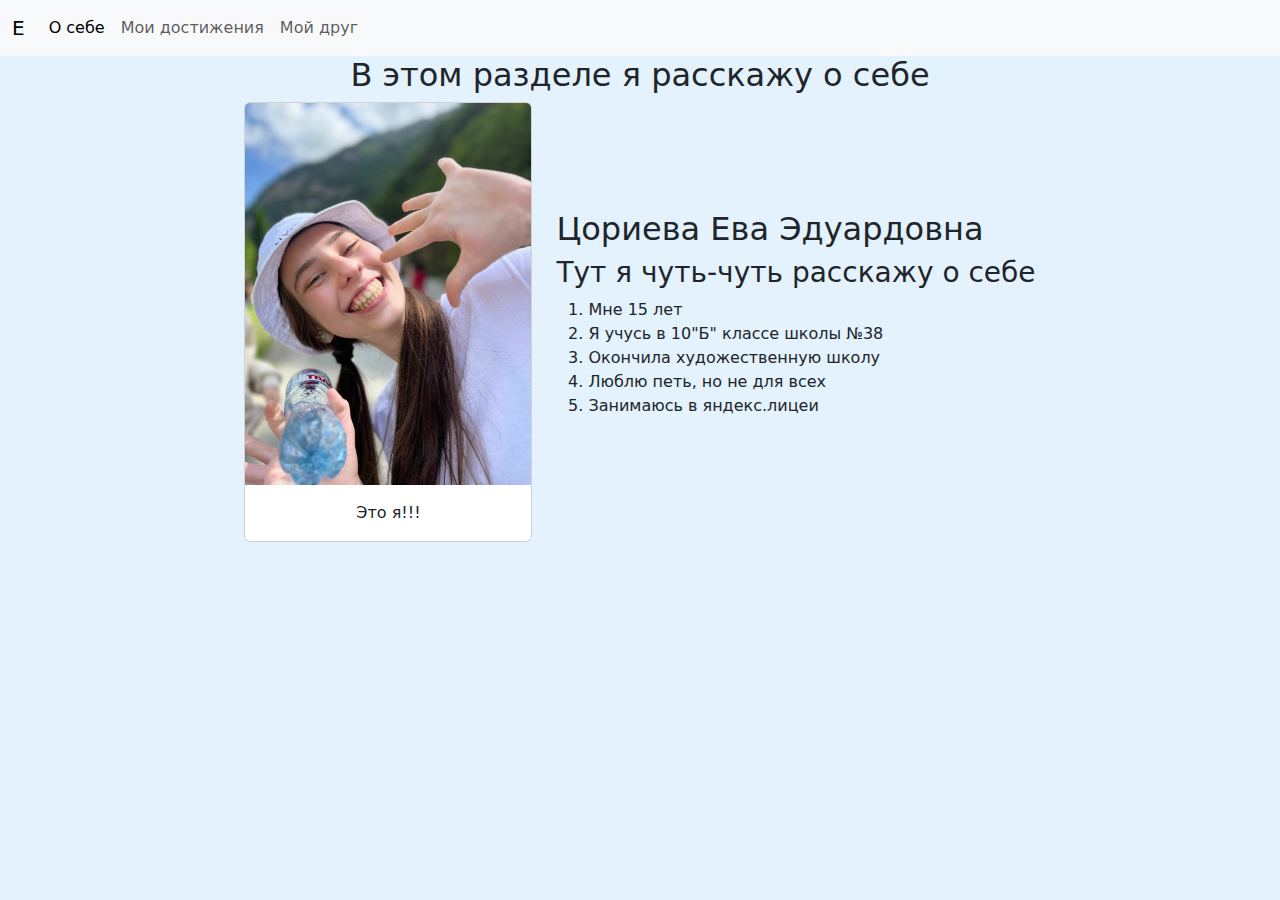
<file: index.html>
<html>
  <head>
    <meta charset="utf-8" />
    <link rel="stylesheet" href="css/style.css" />
    <link
      href="https://cdn.jsdelivr.net/npm/bootstrap@5.3.3/dist/css/bootstrap.min.css"
      rel="stylesheet"
    />
    <title>Визитка Ева</title>
  </head>
  <body style="background-color: #e3f2fd">
    <nav
      class="navbar navbar-expand-lg bg-body-tertiary"
      data-bs-theme="light"
      style="background-color: #e3f2fd"
    >
      <div class="container-fluid">
        <a class="navbar-brand" href="">E</a>
        <button
          class="navbar-toggler"
          type="button"
          data-bs-toggle="collapse"
          data-bs-target="#navbarNav"
          aria-controls="navbarNav"
          aria-expanded="false"
          aria-label="Toggle navigation"
        >
          <span class="navbar-toggler-icon"></span>
        </button>
        <div class="collapse navbar-collapse" id="navbarNav">
          <ul class="navbar-nav">
            <li class="nav-item">
              <a class="nav-link active" aria-current="page" href="./index.html"
                >О себе</a
              >
            </li>
            <li class="nav-item">
              <a class="nav-link" href="./about.html">Мои достижения</a>
            </li>
            <li class="nav-item">
              <a class="nav-link" href="./about2.html">Мой друг</a>
            </li>
          </ul>
        </div>
      </div>
    </nav>

    <div class="container">
      <h2 align="center">В этом разделе я расскажу о себе</h2>

      <div class="d-flex justify-content-center align-items-center">
        <div class="card" style="width: 18rem" align="center">
          <img src="img/e.jpg" class="card-img-top" />
          <div class="card-body">
            <p class="card-text">Это я!!!</p>
          </div>
        </div>
        <div class="ms-4">
          <h2>Цориева Ева Эдуардовна</h2>
          <h3>Тут я чуть-чуть расскажу о себе</h3>
          <ol>
            <li>Мне 15 лет</li>
            <li>Я учусь в 10"Б" классе школы №38</li>
            <li>Окончила художественную школу</li>
            <li>Люблю петь, но не для всех</li>
            <li>Занимаюсь в яндекс.лицеи</li>
          </ol>
        </div>
      </div>
    </div>
    <script
      src="https://cdn.jsdelivr.net/npm/@popperjs/core@2.11.8/dist/umd/popper.min.js"
      integrity="sha384-I7E8VVD/ismYTF4hNIPjVp/Zjvgyol6VFvRkX/vR+Vc4jQkC+hVqc2pM8ODewa9r"
      crossorigin="anonymous"
    ></script>
    <script
      src="https://cdn.jsdelivr.net/npm/bootstrap@5.3.3/dist/js/bootstrap.min.js"
      integrity="sha384-0pUGZvbkm6XF6gxjEnlmuGrJXVbNuzT9qBBavbLwCsOGabYfZo0T0to5eqruptLy"
      crossorigin="anonymous"
    ></script>
  </body>
</html>
</file>
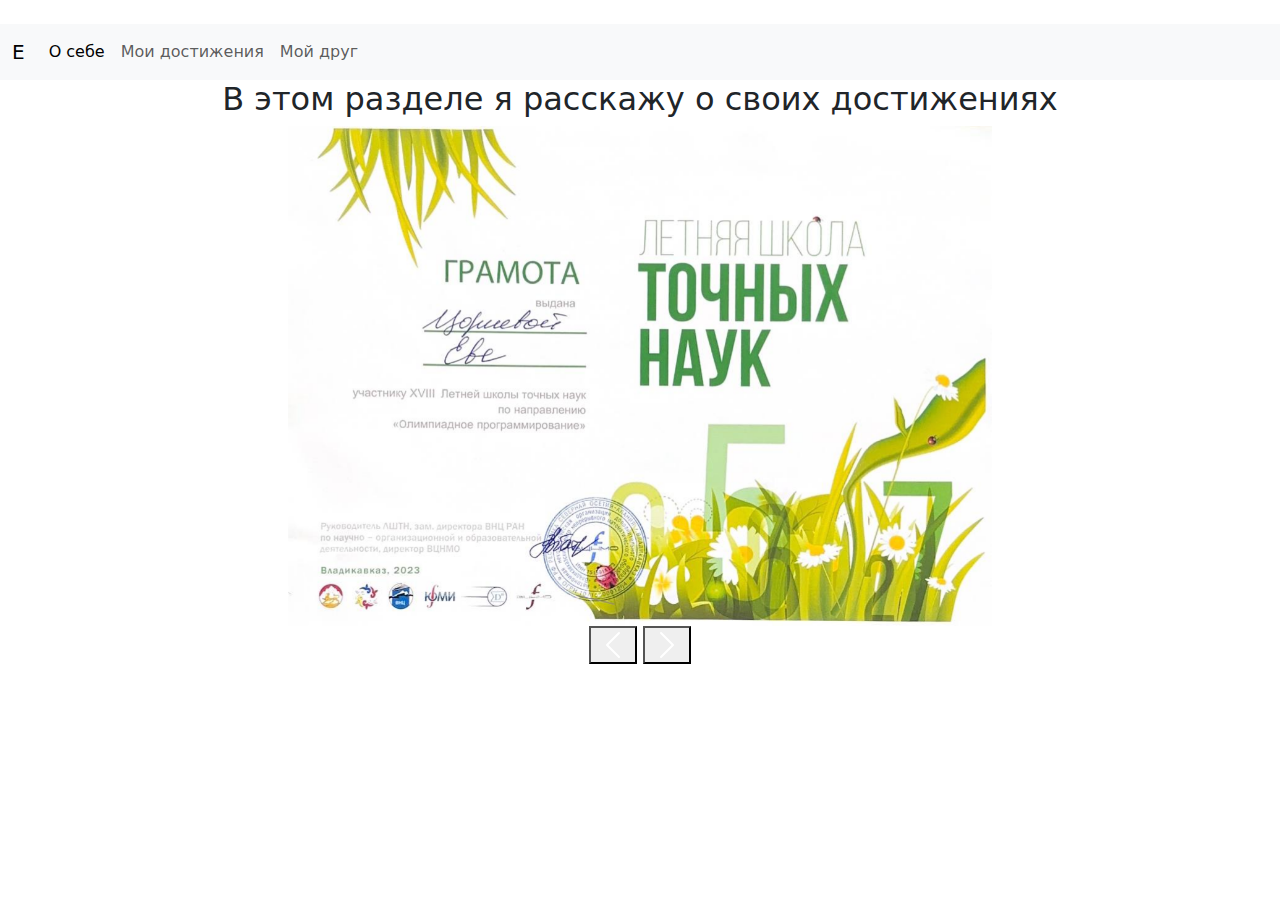
<file: about.html>
<html>
<head>
    <meta charset="utf-8" />
    <link rel="stylesheet" href="css/style.css" />
    <link href="https://cdn.jsdelivr.net/npm/bootstrap@5.3.3/dist/css/bootstrap.min.css" rel="stylesheet"/>
    <title>Визитка Ева</title>

</head>
<body>
    <din class="container">
        <nav class="navbar navbar-expand-lg bg-body-tertiary" data-bs-theme="light" style="background-color: #e3f2fd;">
            <div class="container-fluid">
            <a class="navbar-brand" href="#">E</a>
            <button class="navbar-toggler" type="button" data-bs-toggle="collapse" data-bs-target="#navbarNav" aria-controls="navbarNav" aria-expanded="false" aria-label="Toggle navigation">
                <span class="navbar-toggler-icon"></span>
            </button>
            <div class="collapse navbar-collapse" id="navbarNav">
                <ul class="navbar-nav">
                <li class="nav-item">
                    <a class="nav-link active" aria-current="page" href="./index.html">О себе</a>
                </li>
                <li class="nav-item">
                    <a class="nav-link" href="./about.html">Мои достижения</a>
                </li>
                <li class="nav-item">
                    <a class="nav-link" href="./about2.html">Мой друг</a>
                </li>
                </ul>
            </div>
            </div>
        </nav>
      </div>



    <div class="container">
        <h2 align="center">В этом разделе я расскажу о своих достижениях</h2>
        <div id="carouselExampleInterval" class="carousel slide" data-bs-ride="carousel" align="center">
            <div class="carousel-inner">
              <div class="carousel-item active" data-bs-interval="10000">
                <img src="img/gl.jpg" class="carousel-image" >
              </div>
              <div class="carousel-item" data-bs-interval="2000">
                <img src="img/sl.jpg" class="carousel-image" >
              </div>
              <div class="carousel-item">
                <img src="img/h.jpg" class="carousel-image" >
              </div>
              <div class="carousel-item">
                <img src="img/n.jpg" class="carousel-image" >
              </div>
              <div class="carousel-item">
                <img src="img/t.jpg" class="carousel-image" >
              </div>
            </div>
            <button class="button-color" class="carousel-control-prev" type="button" data-bs-target="#carouselExampleInterval" data-bs-slide="prev" >
              <span class="carousel-control-prev-icon" aria-hidden="true"></span>
              <span class="visually-hidden">Previous</span>
            </button>
            <button class="button-color" class="carousel-control-next" type="button" data-bs-target="#carouselExampleInterval" data-bs-slide="next" >
              <span class="carousel-control-next-icon" aria-hidden="true"></span>
              <span class="visually-hidden">Next</span>
            </button>
          </div>
    </div>
            
    <script src="https://cdn.jsdelivr.net/npm/@popperjs/core@2.11.8/dist/umd/popper.min.js" integrity="sha384-I7E8VVD/ismYTF4hNIPjVp/Zjvgyol6VFvRkX/vR+Vc4jQkC+hVqc2pM8ODewa9r" crossorigin="anonymous"></script>
    <script src="https://cdn.jsdelivr.net/npm/bootstrap@5.3.3/dist/js/bootstrap.min.js" integrity="sha384-0pUGZvbkm6XF6gxjEnlmuGrJXVbNuzT9qBBavbLwCsOGabYfZo0T0to5eqruptLy" crossorigin="anonymous"></script>
</body>



</html>
</file>
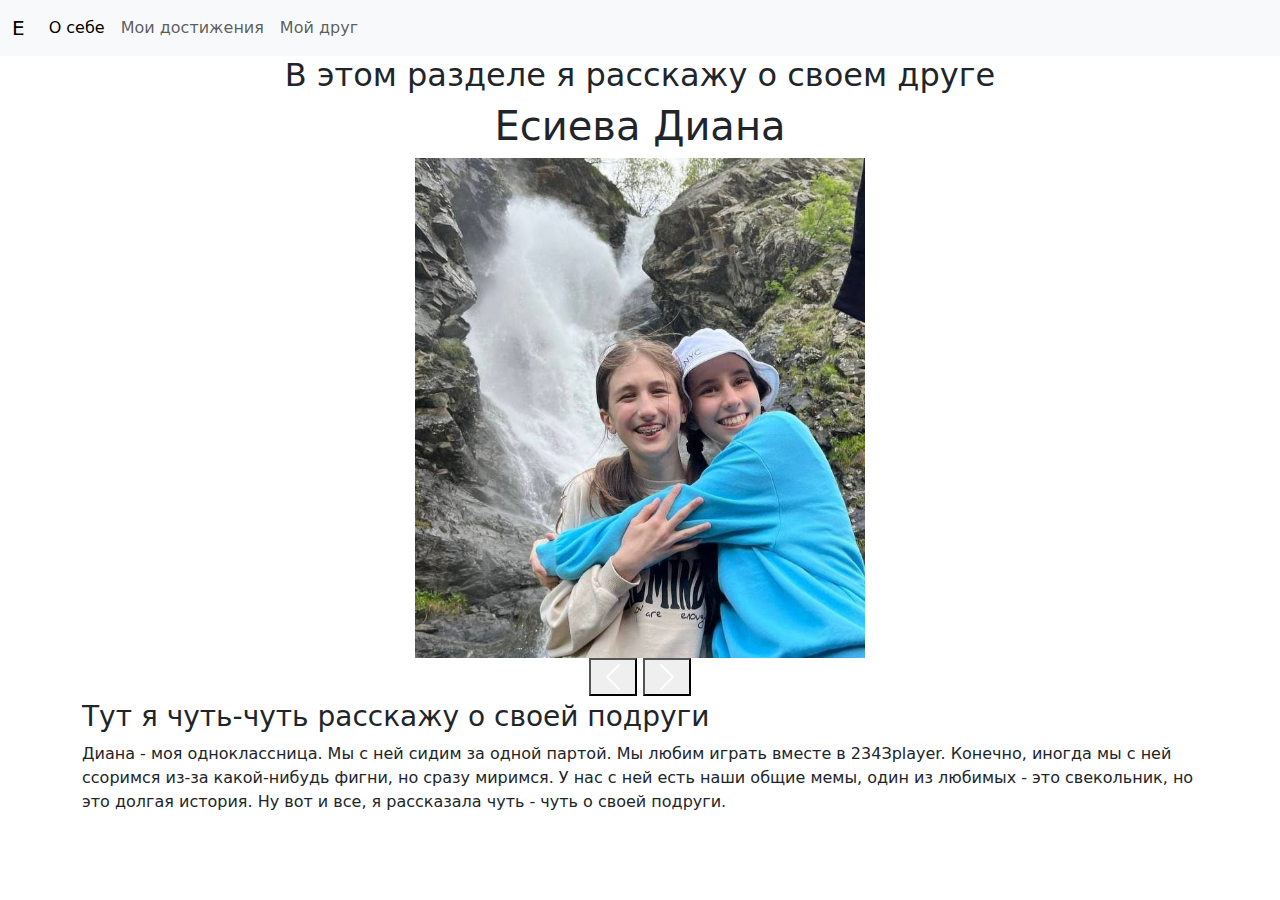
<file: about2.html>
<html>
  <head>
    <meta charset="utf-8" />
    <link rel="stylesheet" href="css/style.css" />
    <link
      href="https://cdn.jsdelivr.net/npm/bootstrap@5.3.3/dist/css/bootstrap.min.css"
      rel="stylesheet"
    />
    <title>Визитка Ева</title>
  </head>
  <body>
    <nav
      class="navbar navbar-expand-lg bg-body-tertiary"
      data-bs-theme="light"
      style="background-color: #e3f2fd"
    >
      <div class="container-fluid">
        <a class="navbar-brand" href="#">E</a>
        <button
          class="navbar-toggler"
          type="button"
          data-bs-toggle="collapse"
          data-bs-target="#navbarNav"
          aria-controls="navbarNav"
          aria-expanded="false"
          aria-label="Toggle navigation"
        >
          <span class="navbar-toggler-icon"></span>
        </button>
        <div class="collapse navbar-collapse" id="navbarNav">
          <ul class="navbar-nav">
            <li class="nav-item">
              <a class="nav-link active" aria-current="page" href="./index.html"
                >О себе</a
              >
            </li>
            <li class="nav-item">
              <a class="nav-link" href="./about.html">Мои достижения</a>
            </li>
            <li class="nav-item">
              <a class="nav-link" href="./about2.html">Мой друг</a>
            </li>
          </ul>
        </div>
      </div>
    </nav>

    <div class="container">
      <h2 align="center">В этом разделе я расскажу о своем друге</h2>
      <h1 align="center">Есиева Диана</h1>
      <div
        id="carouselExampleInterval"
        class="carousel slide"
        data-bs-ride="carousel"
        align="center"
      >
        <div class="carousel-inner">
          <div class="carousel-item active" data-bs-interval="10000">
            <img src="img/d.jpg" class="carousel-image" />
          </div>
          <div class="carousel-item" data-bs-interval="2000">
            <img src="img/ed.jpg" class="carousel-image" />
          </div>
          <div class="carousel-item">
            <img src="img/ed4.jpg" class="carousel-image" />
          </div>
          <div class="carousel-item">
            <img src="img/d3.jpg" class="carousel-image" />
          </div>
          <div class="carousel-item">
            <img src="img/ed2.jpg" class="carousel-image" />
          </div>
          <div class="carousel-item">
            <img src="img/d2.jpg" class="carousel-image" />
          </div>
        </div>
        <button
          class="button-color"
          class="carousel-control-prev"
          type="button"
          data-bs-target="#carouselExampleInterval"
          data-bs-slide="prev"
        >
          <span class="carousel-control-prev-icon" aria-hidden="true"></span>
          <span class="visually-hidden">Previous</span>
        </button>
        <button
          class="button-color"
          class="carousel-control-next"
          type="button"
          data-bs-target="#carouselExampleInterval"
          data-bs-slide="next"
        >
          <span class="carousel-control-next-icon" aria-hidden="true"></span>
          <span class="visually-hidden">Next</span>
        </button>
      </div>

      <div>
        <h3>Тут я чуть-чуть расскажу о своей подруги</h3>
        <p>
          Диана - моя одноклассница. Мы с ней сидим за одной партой. Мы любим
          играть вместе в 234Зplayer. Конечно, иногда мы с ней ссоримся из-за
          какой-нибудь фигни, но сразу миримся. У нас с ней есть наши общие
          мемы, один из любимых - это свекольник, но это долгая история. Ну вот
          и все, я рассказала чуть - чуть о своей подруги.
        </p>
      </div>
    </div>

    <script
      src="https://cdn.jsdelivr.net/npm/@popperjs/core@2.11.8/dist/umd/popper.min.js"
      integrity="sha384-I7E8VVD/ismYTF4hNIPjVp/Zjvgyol6VFvRkX/vR+Vc4jQkC+hVqc2pM8ODewa9r"
      crossorigin="anonymous"
    ></script>
    <script
      src="https://cdn.jsdelivr.net/npm/bootstrap@5.3.3/dist/js/bootstrap.min.js"
      integrity="sha384-0pUGZvbkm6XF6gxjEnlmuGrJXVbNuzT9qBBavbLwCsOGabYfZo0T0to5eqruptLy"
      crossorigin="anonymous"
    ></script>
  </body>
</html>
</file>
<file: css/style.css>
.carousel-inner {
    height: 500px;
}

.carousel-image {
    height: 100%;
    object-fit: cover;
}
</file>
